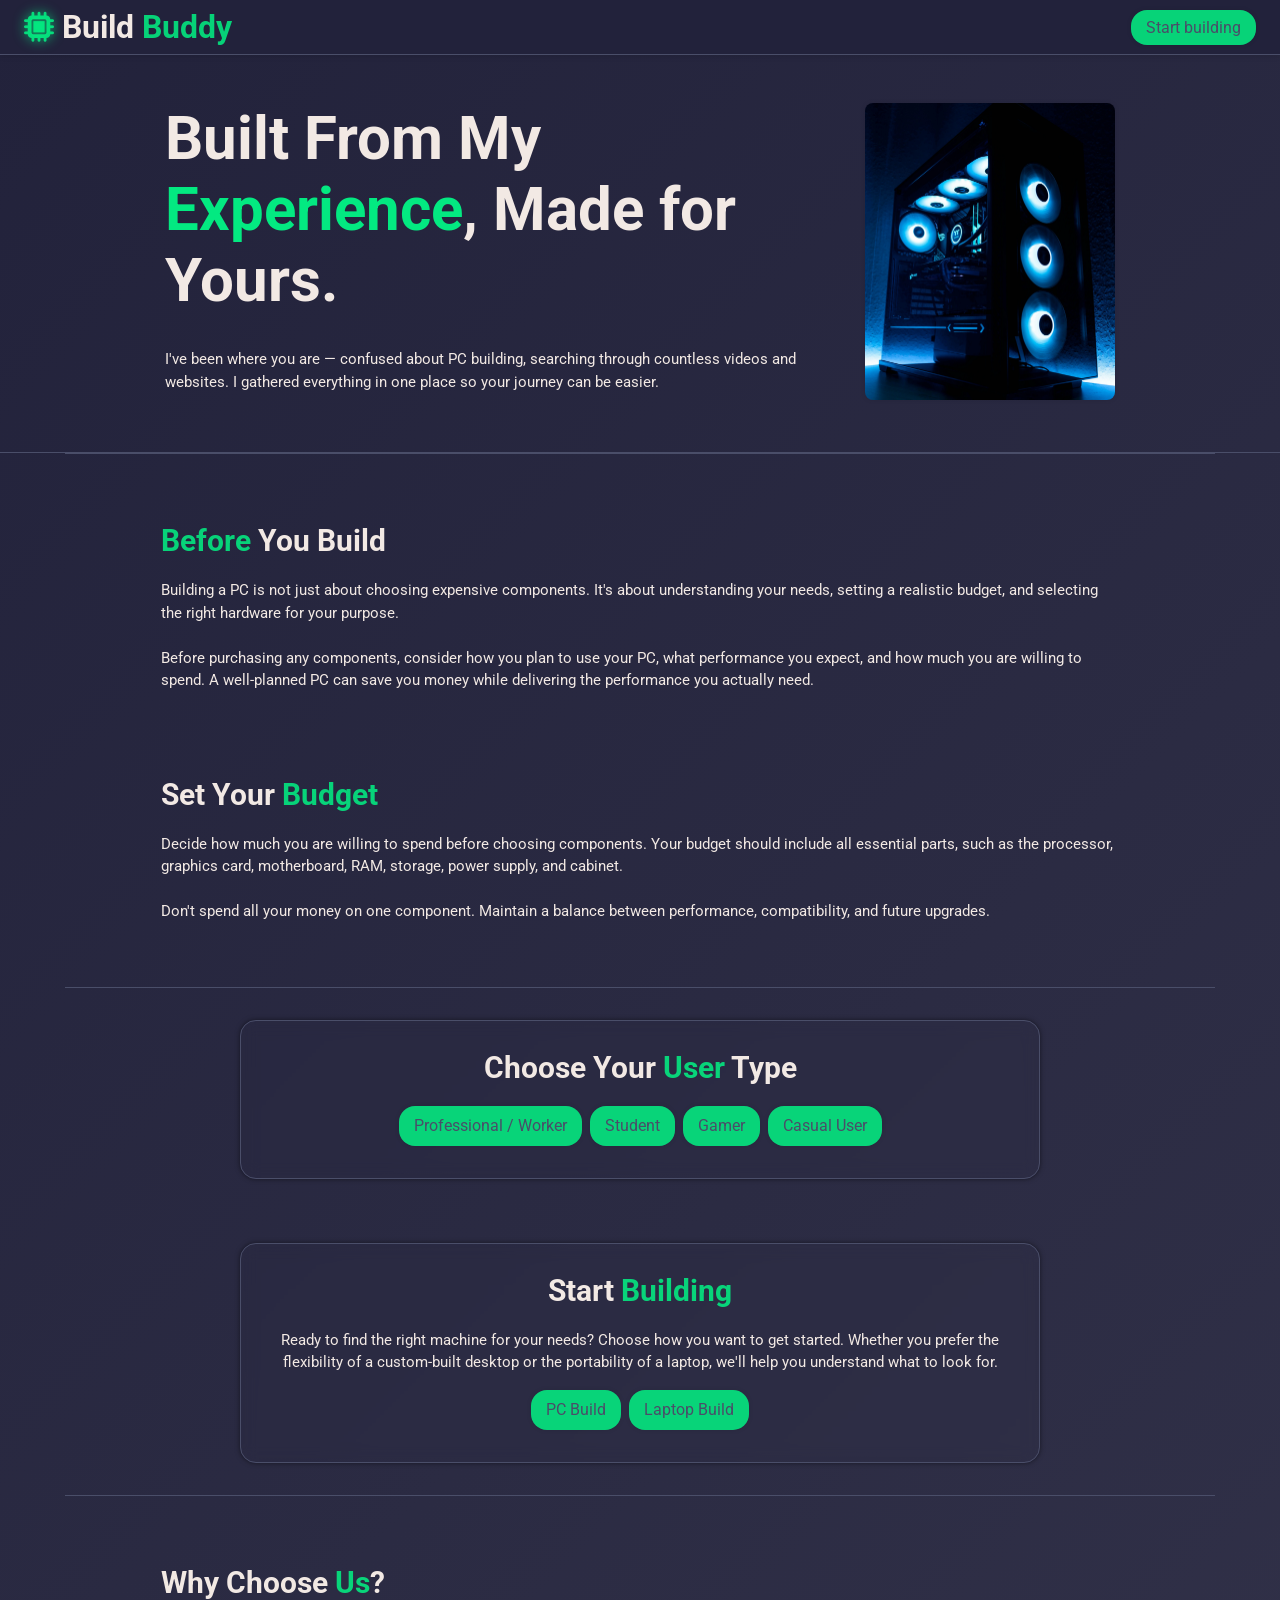
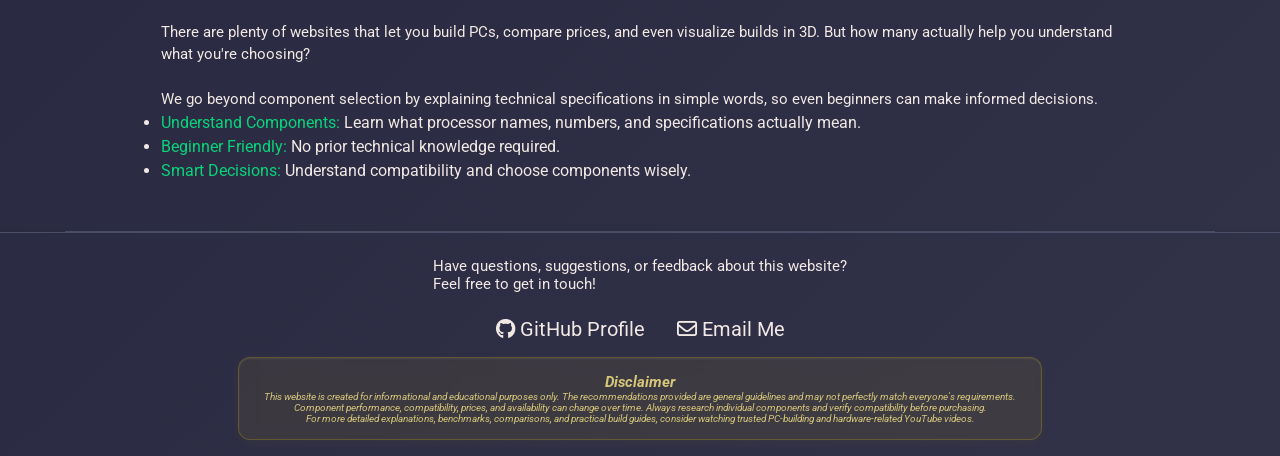
<file: index.html>
<!DOCTYPE html>
<html lang="en">
<head>

    <meta charset="UTF-8">
    <meta name="viewport" content="width=device-width, initial-scale=1.0">
    <title>Build Buddy</title>

    <link rel="stylesheet" href="https://cdnjs.cloudflare.com/ajax/libs/font-awesome/6.7.2/css/all.min.css">

    <link rel="stylesheet" href="homePageStyle.css">
    <link rel="stylesheet" href="interactiveHomePageStyle.css">

</head>
<body>

    <header>

        <div class="head-container">

            <div class="title">
                <i class="fa-solid fa-microchip"></i>
                <h1>Build <span>Buddy</span></h1>
            </div>

            <div class="strbld-btn">
                <nav>
                    <a href="#section3">Start building</a>
                </nav>
            </div>

        </div>

    </header>

    <main class="body">

        <div class="hero-container">

            <div class="hero-Section">

                <div class="left-txt">
                    <h2>Built From My <span>Experience</span>, Made for Yours.</h2>

                    <p>
                        I've been where you are — confused about PC building, searching through countless videos and websites. I gathered everything in one place so your journey can be easier.
                    </p>
                </div>

                <div class="right-img">
                    <img src="imgs\christian-wiediger-KV2vFOYItcY-unsplash.webp">
                </div>

            </div>

        </div>

        <div class="section-container">

            <div class="sep-info">

                <div class="section" id="section1">
                    <h2><span>Before</span> You Build</h2>
                    <p>
                        Building a PC is not just about choosing expensive components. It's about understanding your needs, setting a realistic budget, and selecting the right hardware for your purpose.

                        <br><br>

                        Before purchasing any components, consider how you plan to use your PC, what performance you expect, and how much you are willing to spend. A well-planned PC can save you money while delivering the performance you actually need.
                    </p>
                </div>

                <div class="section" id="section2">
                    <h2>Set Your <span>Budget</span></h2>
                    <p>
                        Decide how much you are willing to spend before choosing components. Your budget should include all essential parts, such as the processor, graphics card, motherboard, RAM, storage, power supply, and cabinet.

                        <br><br>

                        Don't spend all your money on one component. Maintain a balance between performance, compatibility, and future upgrades.
                    </p>
                </div>

            </div>

            <div class="section box" id="section3">
                <h2>Choose Your <span>User</span> Type</h2>
            
                <div class="choosType">

                    <div class="btn" id="workerBtn">
                        Professional / Worker
                    </div>

                    <div class="btn" id="studentBtn">
                        Student
                    </div>

                    <div class="btn" id="gamerBtn">
                        Gamer
                    </div>

                    <div class="btn" id="casualBtn">
                        Casual User
                    </div>

                </div>

                <div id="workInfo" class="cards">
                    <p>
                        If you use your PC for programming, video editing, graphic designing, 3D modelling, or professional applications, focus on processing power, sufficient RAM, and fast storage.
                    </p>

                    <h3>
                        Components to focus on:
                    </h3>

                    <ul>
                        <li><span>CPU:</span> A powerful multi-core processor for demanding workloads.</li>
                        <li><span>RAM:</span> 16GB–32GB or more, depending on your applications.</li>
                        <li><span>Storage:</span> Fast SSD for applications and project files.</li>
                        <li><span>GPU:</span> Important for video editing, rendering, and GPU-intensive applications.</li>
                    </ul>
                </div>

                <div id="studentInfo" class="cards">
                    <p>
                        If you're a student, you probably need a PC for studying, programming, online classes, research, and everyday productivity.
                    </p>

                    <h3>
                        Components to focus on:
                    </h3>

                    <ul>
                        <li><span>CPU:</span> A good mid-range processor for multitasking.</li>
                        <li><span>RAM:</span> 16GB is a good starting point.</li>
                        <li><span>Storage:</span> 512GB SSD or more for software and files..</li>
                        <li><span>GPU:</span> Integrated graphics are sufficient for basic programming and everyday tasks.</li>
                    </ul>
                </div>

                <div id="gamerInfo" class="cards">
                    <p>
                        If gaming is your primary purpose, prioritize components that deliver smooth gameplay, good graphics, and stable performance.
                    </p>

                    <h3>
                        Components to focus on:
                    </h3>

                    <ul>
                        <li><span>CPU:</span> A capable processor that won't bottleneck your graphics card.</li>
                        <li><span>RAM:</span> 16GB as a starting point; 32GB for demanding games and multitasking.</li>
                        <li><span>Storage:</span> SSD for faster game loading and reduced loading times.</li>
                        <li><span>GPU:</span> One of the most important components for gaming performance.</li>
                    </ul>
                </div>

                <div id="casualInfo" class="cards">
                    <p>
                        If you mainly browse the internet, watch videos, use office applications, and perform everyday tasks, you don't need an expensive high-performance PC.
                    </p>

                    <h3>
                        Components to focus on:
                    </h3>

                    <ul>
                        <li><span>CPU:</span>  An entry-level or mid-range processor.</li>
                        <li><span>RAM:</span> 8GB minimum; 16GB recommended for smoother multitasking.</li>
                        <li><span>Storage:</span> 256GB–512GB SSD for everyday usage.</li>
                        <li><span>GPU:</span> Integrated graphics are usually sufficient.</li>
                    </ul>
                </div>

            </div>

            <div class="section box" id="section4">
                <h2>Start <span>Building</span></h2>

                <p>
                    Ready to find the right machine for your needs? Choose how you want to get started. Whether you prefer the flexibility of a custom-built desktop or the portability of a laptop, we'll help you understand what to look for.
                </p>

                <div class="startbld-btn">

                    <div class="btn" id="pcBldBtn">
                        <a href="pcBuildPage.html">PC Build</a>
                    </div>

                    <div class="btn" id="laptopBldBtn">
                        <a href="#">Laptop Build</a>
                    </div>

                </div>

                <div class="cards" id="pcInfo">
                    <p>
                        Build your own desktop PC by choosing components based on your budget, performance requirements, and intended use. Get guidance on compatible components and understand which processor, graphics card, RAM, and other parts are right for you.
                    </p>
                </div>

                <div class="cards" id="laptopInfo">
                    <p>
                        Find the right laptop based on your budget, performance needs, and intended use. Understand processor generations, graphics cards, RAM, and other specifications to make an informed decision without getting confused by endless options.
                    </p>
                </div>

            </div>

            <!-- <div class="section box" id="disclaimer"> 
                <h2>Disclaimer</h2>

                <p>
                    This website is created for informational and educational purposes only. The recommendations provided are general guidelines and may not perfectly match everyone's requirements.

                    <br><br>

                    Component performance, compatibility, prices, and availability can change over time. Always research individual components and verify compatibility before purchasing.

                    <br><br>

                    For more detailed explanations, benchmarks, comparisons, and practical build guides, consider watching trusted PC-building and hardware-related YouTube videos.
                </p>

            </div> -->

            <div class="sep-info">

                <div class="section" id="section5">

                    <h2>Why Choose <span>Us</span>?</h2>

                    <p>
                        There are plenty of websites that let you build PCs, compare prices, and even visualize builds in 3D. But how many actually help you understand what you're choosing?

                        <br><br>

                        We go beyond component selection by explaining technical specifications in simple words, so even beginners can make informed decisions.
                    </p>

                    <ul>
                        <li><span>Understand Components:</span> Learn what processor names, numbers, and specifications actually mean.</li>
                        <li><span>Beginner Friendly:</span> No prior technical knowledge required.</li>
                        <li><span>Smart Decisions:</span> Understand compatibility and choose components wisely.</li>
                    </ul>

                </div>

            </div>

        </div>

        
    </main>

    <footer>

        <div class="contact-container">

            <div class="contact-txt">
                <p>
                    Have questions, suggestions, or feedback about this website?
                    <br>
                    Feel free to get in touch!
                </p>
            </div>

            <div class="contact-btn">

                <div class="btn">
                    
                    <a href="#"><i class="fa-brands fa-github"></i> GitHub Profile</a>
                </div>

                <div class="btn">
                    
                    <a href="#"><i class="fa-regular fa-envelope"></i> Email Me</a>
                </div>

            </div>

            <div id="disclaimer"> 
                <h2>Disclaimer</h2>

                <p>
                    This website is created for informational and educational purposes only. The recommendations provided are general guidelines and may not perfectly match everyone's requirements.

                    <br>

                    Component performance, compatibility, prices, and availability can change over time. Always research individual components and verify compatibility before purchasing.

                    <br>

                    For more detailed explanations, benchmarks, comparisons, and practical build guides, consider watching trusted PC-building and hardware-related YouTube videos.
                </p>

            </div>

        </div>

    </footer>

    <script src="script.js" defer></script>

</body>
</html>
</file>
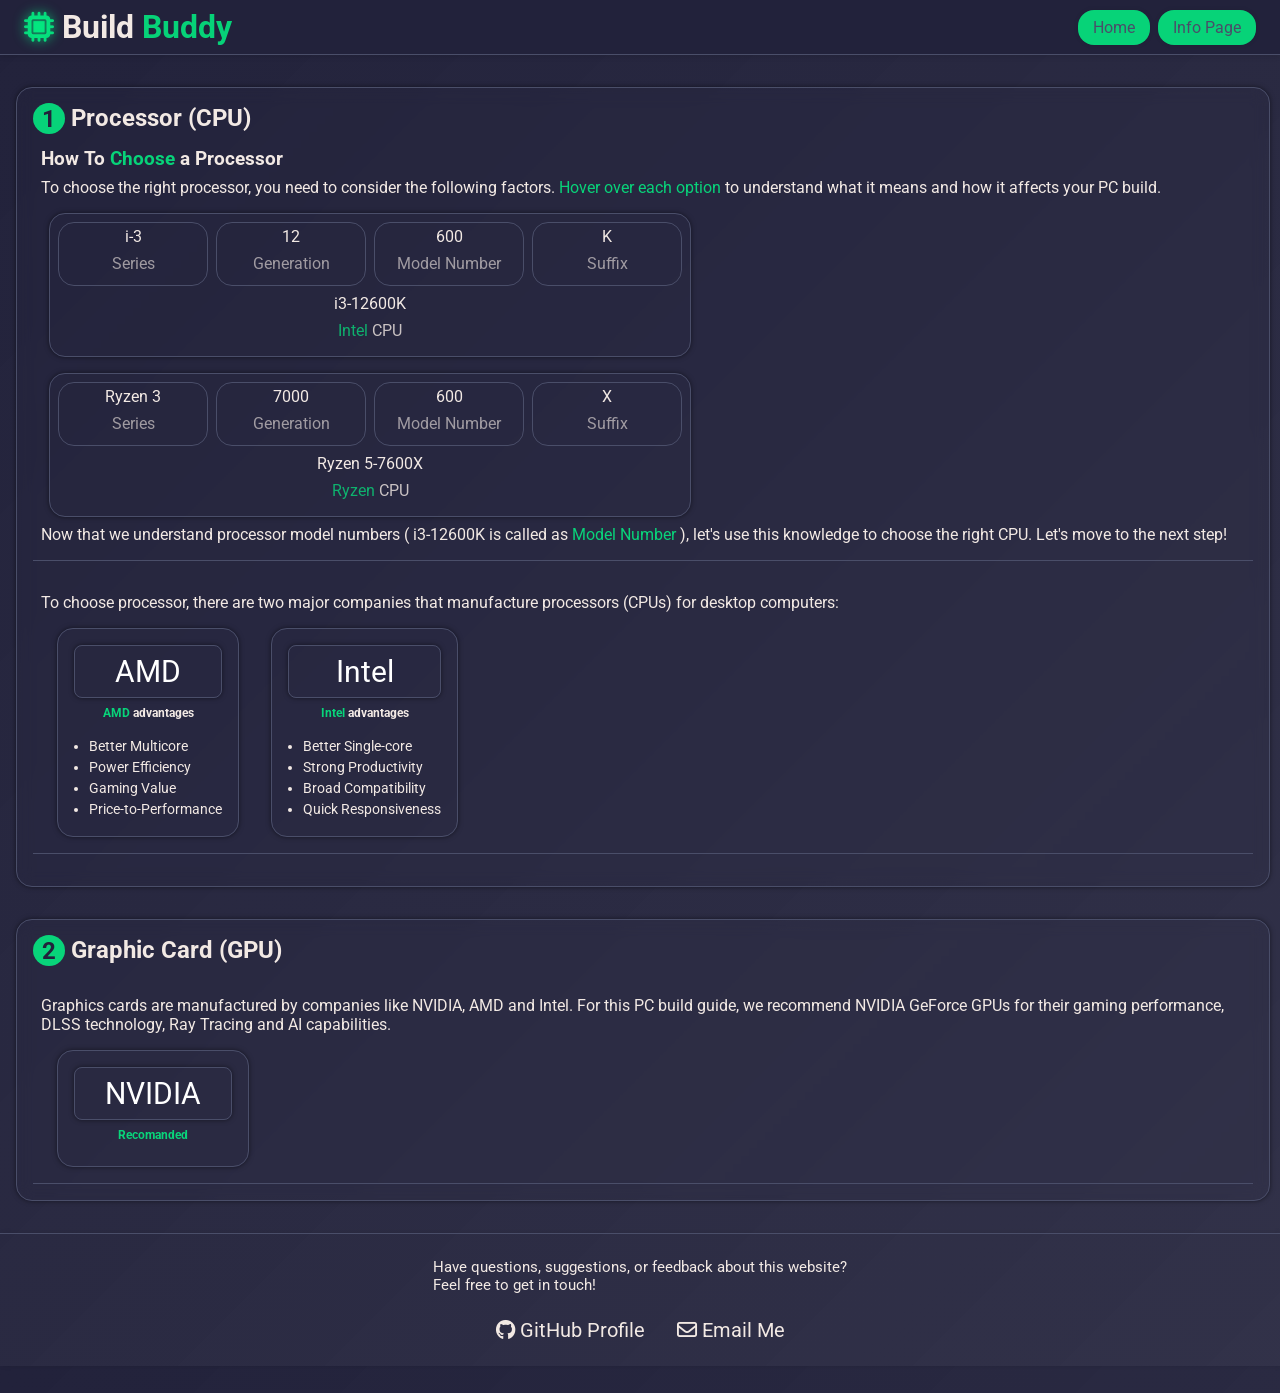
<file: pcBuildPage.html>
<!DOCTYPE html>
<html lang="en">
<head>
     <meta charset="UTF-8">
     <meta name="viewport" content="width=device-width, initial-scale=1.0">
     <title>PC Build</title>

     <link rel="stylesheet" href="https://cdnjs.cloudflare.com/ajax/libs/font-awesome/6.7.2/css/all.min.css">

     <link rel="stylesheet" href="bldPageStyle.css">

</head>
<body>
 
    <header>

        <div class="head-container">

            <div class="title">
                <i class="fa-solid fa-microchip"></i>
                <h1>Build <span>Buddy</span></h1>
            </div>

            <div class="right-side">
                <div class="re-btn">
                    <a href="index.html">Home</a>
                </div>

                <div class="re-btn">
                    <a href="#">Info Page</a>
                </div>
            </div>

        </div>

    </header>

    <main>

        <div class="main-container">

            <div class="sections" id="processor-card">

                <h2><span class="num">1</span> Processor (CPU)</h2>

                <div class="content">
                    <h3>How To <span>Choose</span> a Processor</h3>
                    <p>To choose the right processor, you need to consider the following factors. <span>Hover over each option</span> to understand what it means and how it affects your PC build.</p>

                    <div class="exapmles-container">
                        
                        <div class="brand-exmaples" id="intel-example">

                            <div class="parts-container" id="parts-btns">

                                <div class="parts" id="btnISeries">
                                    <p>i-3</p>
                                    <p class="subHead">Series</p>
                                </div>

                                <div class="parts" id="btnIGen">
                                    <p>12</p>
                                    <p class="subHead">Generation</p>
                                </div>

                                <div class="parts" id="btnISku">
                                    <p>600</p>
                                    <p class="subHead">Model Number</p>
                                </div>

                                <div class="parts" id="btnISuffix"> 
                                    <p>K</p>
                                    <p class="subHead">Suffix</p>
                                </div>
                                
                            </div>

                            <p><span class="pop" id="iseries">i3</span>-<span class="pop" id="igen">12</span><span class="pop" id="isku">600</span><span class="pop" id="isuffix">K</span></p>

                            <P class="example-brand-name"><span>Intel</span> CPU</P>

                        </div>

                        <div class="brand-exmaples" id="amd-example">

                            <div class="parts-container">

                                <div class="parts" id="btnASeries">
                                    <p>Ryzen 3</p>
                                    <p class="subHead">Series</p>
                                </div>

                                <div class="parts" id="btnAGen">
                                    <p>7000</p>
                                    <p class="subHead">Generation</p>
                                </div>

                                <div class="parts" id="btnASku">
                                    <p>600</p>
                                    <p class="subHead">Model Number</p>
                                </div>

                                <div class="parts" id="btnASuffix">
                                    <p>X</p>
                                    <p class="subHead">Suffix</p>
                                </div>
                                
                            </div>

                            <p><span class="pop" id="aseries">Ryzen 5</span>-<span class="pop" id="agen">7</span><span class="pop" id="asku">600</span><span class="pop" id="asuffix">X</span></p>

                            <P class="example-brand-name"><span>Ryzen</span> CPU</P>

                        </div>

                    </div>

                    <p>Now that we understand processor model numbers ( i3-12600K is called as <span>Model Number</span> ), let's use this knowledge to choose the right CPU. Let's move to the next step!</p>

                </div> 

                <!-- companies choosing -->

                <div class="content" id="companies-choose">
                    <p class="info">To choose processor, there are two major companies that manufacture processors (CPUs) for desktop computers:</p>

                    <div class="cards-container">

                        <div class="card">
                            <p class="btns" id="amdBtn">AMD</p>

                            <h3><span>AMD</span> advantages</h3>

                            <ul>
                                <li>Better Multicore</li>
                                <li>Power Efficiency</li>
                                <li>Gaming Value</li>
                                <li>Price-to-Performance</li>
                            </ul>

                        </div>

                        <div class="card">
                            <p class="btns" id="intelBtn">Intel</p>

                            <h3><span>Intel</span> advantages</h3>

                            <ul>
                                <li>Better Single-core</li>
                                <li>Strong Productivity</li>
                                <li>Broad Compatibility</li>
                                <li>Quick Responsiveness</li>
                            </ul>

                        </div>

                    </div>

                </div>

                <div clas="intelProcessor" style="width: 100%;">

                    <!-- families intel -->

                    <div class="sub-sections" id="intel-families-choose">
                        <p class="info">There are two major companies that manufacture processors (CPUs) for desktop computers:</p>

                        <div class="cards-container">

                            <div class="card">
                                <p class="btns" id="intelCoreBtn">Intel Core</p>

                                <h3><span>Core</span> advantages</h3>

                                <ul>
                                    <li>Budget Friendly</li>
                                    <li>Wider Model Selection</l>
                                    <li>Affordable Upgrades</li>
                                    <li>Lower Entry Cost</li>
                                </ul>

                            </div>

                        <div class="card">
                            <p class="btns" id="intelUltraBtn">Intel Core Ultra</p>

                            <h3><span>Core Ultra</span> advantages</h3>

                            <ul>
                                <li>Better Power Efficiency</li>
                                <li>Built-in NPU</li>
                                <li>Advanced AI Acceleration</li>
                                <li>Newer Architecture</li>
                            </ul>

                        </div>

                    </div>

                </div>

                <!-- intel series -->

                <div class="sub-sections" id="intel-series-choose">
                    <p class="info">The next step is to choose the processor according to your performance requirements and budget. Intel Core processors are divided into different performance levels.</p>

                    <div class="cards-container">

                        <div class="card">
                            <p class="btns" id="intelI3Btn">Core i3</p>

                            <h3><span>i3</span> made for:</h3>

                            <ul>
                                <li>Basic computing</li>
                                <li>Browsing, MS Office, basic programming</li>
                                <li>Entry-level gaming</li>
                            </ul>

                        </div>

                        <div class="card">
                            <p class="btns" id="intelI5Btn">Core i5</p>

                            <h3><span>i5</span> made for:</h3>

                            <ul>
                                <li>Programming and multitasking</li>
                                <li>Good gaming performance</li>
                                <li>General-purpose PC building</li>
                            </ul>

                        </div>

                        <div class="card">
                            <p class="btns" id="intelI7Btn">Core i7</p>

                            <h3><span>i7</span> made for:</h3>

                            <ul>
                                <li>Heavy multitasking</li>
                                <li>Video editing and rendering</li>
                                <li>High-end gaming</li>
                            </ul>

                        </div>

                        <div class="card">
                            <p class="btns" id="intelI9Btn">Core i9</p>

                            <h3><span>i9</span> made for:</h3>

                            <ul>
                                <li>Professional workloads</li>
                                <li>Heavy rendering</li>
                                <li>Enthusiast-level performance</li>
                            </ul>

                        </div>

                    </div>

                </div>

                <!-- intel generation -->

                <div class="sub-sections" id="intel-gene-choose">
                    <p class="info">Newer generations usually offer better performance, improved efficiency and new features but with higher prices. Choosing the right generation helps you get better value for your money.</p>

                    <div class="cards-container">

                        <div class="card">
                            <p class="btns" id="intel12Btn">12th Gen</p>

                            <p class="subInfo">Choose for budget-friendly builds and basic gaming.</p>

                        </div>

                        <div class="card">
                            <p class="btns" id="intel13Btn">13 Gen</p>

                            <p class="subInfo">Choose for slightly better performance and multitasking.</p>

                        </div>

                        <div class="card">
                            <p class="btns" id="intel14Btn">14th Gen</p>

                            <p class="subInfo">Choose for higher clock speeds and better overall performance.</p>

                        </div>

                    </div>

                </div>

                <!-- suffix -->

                <div class="sub-sections" id="suffix-choose">
                    <p class="info">Intel uses letters at the end of desktop processor model numbers to indicate their features and capabilities. Understanding these suffixes will help us select the right Intel desktop processor for our PC build.</p>

                    <div class="cards-container" id="suffixCardContainer">

                        <div class="card">
                            <p class="btns" id="ksuffixBtn">K</p>

                            <h3><span>suffix</span> info</h3>

                            <p>Unlocked for overclocking</p>

                        </div>

                        <div class="card">
                            <p class="btns" id="fsuffixBtn">F</p>

                            <h3><span>suffix</span> info</h3>

                            <p>Does not have integrated graphics</p>

                        </div>

                        <div class="card">
                            <p class="btns" id="kfsuffixBtn">KF</p>

                            <h3><span>suffix</span> info</h3>

                            <p>Unlocked for overclocking and no integrated graphics</p>

                        </div>

                        <div class="card">
                            <p class="btns" id="kssuffixBtn">KS</p>

                            <h3><span>suffix</span> info</h3>

                            <p>Special edition processor with higher clock speeds</p>

                        </div>


                        <div class="card">
                            <p class="btns" id="tsuffixBtn">T</p>

                            <h3><span>suffix</span> info</h3>

                            <p>Low-power processor designed for lower energy consumption</p>

                        </div>

                        <div class="card">
                            <p class="btns" id="nosuffixBtn">No Suffix</p>

                            <h3><span>suffix</span> info</h3>

                            <p>Standard desktop processor with normal features</p>

                        </div>
                        
                    </div>

                </div>

                <!-- ultra performance tier -->

                <div class="sub-sections" id="intel-ultra-tier-choose">
                    <p class="info">Intel Core Ultra processors have three performance tiers: Ultra 5, Ultra 7 and Ultra 9. Higher tiers generally offer better performance at a higher price.</p>

                    <div class="cards-container">

                        <div class="card">
                            <p class="btns" id="intelUT5Btn">Ultra 5</p>

                            <h3><span>Ultra 5</span></h3>

                            <ul>
                                <li>Performance: Good</li>
                                <li>Price: Affordable</li>
                            </ul>

                        </div>

                        <div class="card">
                            <p class="btns" id="intelUT7Btn">Ultra 7</p>

                            <h3><span>Ultra 7</span></h3>

                            <ul>
                                <li>Performance: High</li>
                                <li>Price: Mid-range</li>
                            </ul>

                        </div>

                        <div class="card">
                            <p class="btns" id="intelUT9Btn">Ultra 9</p>

                            <h3><span>Ultra 9</span></h3>

                            <ul>
                                <li>Performance: Excellent</li>
                                <li>Price: Premium</li>
                            </ul>

                        </div>

                    </div>

                </div>

                <!-- ultra series -->

                <div class="sub-sections" id="intel-ultra-series-choose">
                    <p class="info">Intel Core Ultra processors are divided into different series, such as Series 1, Series 2 and Series 3. Newer series generally offer improved architecture, performance and efficiency at a higher price.</p>

                    <div class="cards-container">

                        <div class="card">
                            <p class="btns" id="intelUS1Btn">Series 1</p>

                            <h3><span>Series 1</span></h3>
                        </div>

                        <div class="card">
                            <p class="btns" id="intelUS2Btn">Series 2</p>

                            <h3><span>Series 2</span></h3>
                        </div>

                        <div class="card">
                            <p class="btns" id="intelUS3Btn">Series 3</p>

                            <h3><span>Series 3</span></h3>
                        </div>

                    </div>

                </div>

                <!-- Ultra suffix -->

                <div class="sub-sections" id="ultra-suffix-choose">
                    <p class="info">Intel Core Ultra desktop processors come with different suffixes, such as K, KF and F. These suffixes indicate features like overclocking support and integrated graphics, helping you choose according to your PC-building requirements.</p>

                    <div class="cards-container" id="suffixCardContainer">

                        <div class="card">
                            <p class="btns" id="uksuffixBtn">K</p>

                            <h3><span>suffix</span> info</h3>

                            <p>Unlocked for overclocking</p>

                        </div>

                        <div class="card">
                            <p class="btns" id="ufsuffixBtn">F</p>

                            <h3><span>suffix</span> info</h3>

                            <p>Does not have integrated graphics</p>

                        </div>

                        <div class="card">
                            <p class="btns" id="ukfsuffixBtn">KF</p>

                            <h3><span>suffix</span> info</h3>

                            <p>Unlocked for overclocking and no integrated graphics</p>

                        </div>

                        <div class="card">
                            <p class="btns" id="unosuffixBtn">No Suffix</p>

                            <h3><span>suffix</span> info</h3>

                            <p>Standard desktop processor with normal features</p>

                        </div>
                        
                    </div>

                </div>

                </div>

                <!-- AMD Processors -->

                <div class="amd-processors" style="width: 100%;">

                    <!-- amd series -->

                    <div class="sub-sections" id="amd-series-choose">
                        <p class="info">The next step is to choose the processor according to your performance requirements and budget. AMD Ryzen processors are divided into different performance levels.</p>

                        <div class="cards-container">

                            <div class="card">
                                <p class="btns" id="amdRy3Btn">Ryzen 3</p>

                                <h3><span>Ryzen 3</span> made for:</h3>

                                <ul>
                                    <li>Basic computing</li>
                                    <li>Browsing, MS Office, basic programming</li>
                                    <li>Entry-level gaming</li>
                                </ul>

                            </div>

                            <div class="card">
                                <p class="btns" id="amdRy5Btn">Ryzen 5</p>

                                <h3><span>Ryzen 5</span> made for:</h3>

                                <ul>
                                    <li>Programming and multitasking</li>
                                    <li>Good gaming performance</li>
                                    <li>General-purpose PC building</li>
                                </ul>

                            </div>

                            <div class="card">
                                <p class="btns" id="amdRy7Btn">Ryzen 7</p>

                                <h3><span>Ryzen 7</span> made for:</h3>

                                <ul>
                                    <li>Heavy multitasking</li>
                                    <li>Video editing and rendering</li>
                                    <li>High-end gaming</li>
                                </ul>

                            </div>

                            <div class="card">
                                <p class="btns" id="amdRy9Btn">Ryzen 9</p>

                                <h3><span>Ryzen 9</span> made for:</h3>

                                <ul>
                                    <li>Professional workloads</li>
                                    <li>Heavy rendering</li>
                                    <li>Enthusiast-level performance</l>
                                </ul>

                            </div>

                        </div>

                    </div>

                </div>

                <!-- amd generation -->

                <div class="sub-sections" id="amd-gene-choose">
                    <p class="info">AMD Ryzen processors are available in different generations, such as Ryzen 3000, 5000, 7000 and 9000 series. Newer generations generally offer improved architecture, performance and efficiency, but usually cost more.</p>

                    <div class="cards-container">

                        <div class="card">
                            <p class="btns" id="amdGen5Btn">5000</p>

                            <p class="subInfo">Choose for budget-friendly builds and basic gaming.</p>

                        </div>

                        <div class="card">
                            <p class="btns" id="amdGen7Btn">7000</p>

                            <p class="subInfo">Choose for slightly better performance and multitasking.</p>

                        </div>

                        <div class="card">
                            <p class="btns" id="amdGen9Btn">9000</p>

                            <p class="subInfo">Choose for higher clock speeds and better overall performance.</p>

                        </div>

                    </div>

                </div>

                <!-- amd suffixs -->

                <div class="sub-sections" id="amd-suffix-choose">
                    <p class="info">AMD uses different suffixes at the end of processor model numbers to indicate their features, performance levels and power efficiency. These suffixes help identify the differences between processor models.</p>

                    <div class="cards-container" id="suffixCardContainer">

                        <div class="card">
                            <p class="btns" id="amdXsuffixBtn">X</p>

                            <h3><span>suffix</span> info</h3>

                            <p>Higher-performance desktop models</p>

                        </div>

                        <div class="card">
                            <p class="btns" id="amdX3DsuffixBtn">X3D</p>

                            <h3><span>suffix</span> info</h3>

                            <p>Includes 3D V-Cache technology for improved gaming performance</p>

                        </div>

                        <div class="card">
                            <p class="btns" id="amdGsuffixBtn">G</p>

                            <h3><span>suffix</span> info</h3>

                            <p>Includes integrated Radeon graphics</p>

                        </div>

                        <div class="card">
                            <p class="btns" id="amdGEsuffixBtn">GE</p>

                            <h3><span>suffix</span> info</h3>

                            <p>Power-efficient model with integrated Radeon graphics</p>

                        </div>


                        <div class="card">
                            <p class="btns" id="amdXTsuffixBtn">XT</p>

                            <h3><span>suffix</span> info</h3>

                            <p>Improved version of certain X models</p>

                        </div>

                        <div class="card">
                            <p class="btns" id="amdFsuffixBtn">F</p>

                            <h3><span>suffix</span> info</h3>

                            <p>Does not include integrated graphics</p>

                        </div>

                        <div class="card">
                            <p class="btns" id="amdNosuffixBtn">No Suffix</p>

                            <h3><span>suffix</span> info</h3>

                            <p>Standard desktop processor with normal features</p>

                        </div>
                        
                    </div>

                </div>

            </div>

            <!-- GPU Sec -->

            <div class="sections" id="GPU-card">

                <h2><span class="num">2</span> Graphic Card (GPU)</h2>

                <!-- diff companies -->

                <div class="content" id="nvidia-product-choose">
                    <p class="info">Graphics cards are manufactured by companies like NVIDIA, AMD and Intel. For this PC build guide, we recommend NVIDIA GeForce GPUs for their gaming performance, DLSS technology, Ray Tracing and AI capabilities.</p>

                    <div class="cards-container">

                        <div class="card">
                            <p class="btns" id="nvidiaBtn">NVIDIA</p>

                            <h3><span>Recomanded</span></h3>

                        </div>

                    </div>

                </div>

                <!-- branding -->

                <div class="sub-sections" id="nvidia-branding-choose">
                    
                    <p class="info">NVIDIA GeForce graphics cards are divided into two main branding categories: GTX and RTX.</p>

                        <div class="cards-container">

                            <div class="card">
                                <p class="btns" id="nvidiaRTXBtn">RTX</p>

                                <h3><span>RTX</span> made for:</h3>

                                <p class="sub-info">Offers advanced features like Ray Tracing, DLSS and AI acceleration for modern gaming and creative workloads.</p>

                            </div>
                            

                            <div class="card">
                                <p class="btns" id="nvidiaGTXBtn">GTX</p>

                                <h3><span>GTX</span> made for:</h3>

                                <p class="sub-info">Designed primarily for traditional gaming and graphics processing.</p>

                            </div>

                        </div>

                </div>

                <!-- Nvidia RTX Gen Choose -->

                    <div class="sub-sections" id="nvidia-Gen-choose">

                        <p class="info">NVIDIA RTX graphics cards are divided into different generations, such as RTX 20, 30, 40 and 50 Series. Newer generations generally introduce improved architecture, performance and features at different price levels.</p>

                        <div class="cards-container">

                            <div class="card">
                                <p class="btns" id="nvidia20Gen">RTX 20XX</p>

                                <h3><span>First Gen</span></h3>

                            </div>

                            <div class="card">
                                <p class="btns" id="nvidia30Gen">RTX 30XX</p>

                                <h3><span>Recommended Generation</span></h3>

                            </div>

                            <div class="card">
                                <p class="btns" id="nvidia40Gen">RTX 40XX</p>

                                <h3><span>Second Last</span></h3>

                            </div>

                            <div class="card">
                                <p class="btns" id="nvidia50Gen">RTX 50XX</p>

                                <h3><span>Latest</span></h3>

                            </div>
                        
                        </div>    

                    </div>
                
                <!--NVIDIA MODEL NUM CHOOSE  -->

                <div class="sub-sections" id="nvidia-Model-choose">

                    <p class="info">NVIDIA RTX graphics cards are available in different model tiers, such as 50, 60, 70, 80 and 90. Higher-tier models generally offer better performance and specifications at a higher price. Some models also include Ti or SUPER variants with upgraded specifications.</p>

                    <div class="cards-container">

                        <div class="card">
                            <p class="btns" id="nvidiaMD50Btn">RTX XX50</p>

                            <h3><span>Entry-level</span></h3>

                        </div>

                        <div class="card">
                            <p class="btns" id="nvidiaMD60Btn">RTX XX60</p>

                            <h3><span>Mainstream</span></h3>

                        </div>

                        <div class="card">
                            <p class="btns" id="nvidiaMD60TiBtn">RTX XX60 Ti</p>

                            <h3><span>Upper mainstream</span></h3>

                        </div>

                        <div class="card">
                            <p class="btns" id="nvidiaMD70Btn">RTX XX70</p>

                            <h3><span>High-performance</span></h3>

                        </div>

                        <div class="card">
                            <p class="btns" id="nvidiaMD70TiBtn">RTX XX70Ti</p>

                            <h3><span>High-end</span></h3>

                        </div>

                        <div class="card">
                            <p class="btns" id="nvidiaMD80Btn">RTX XX80</p>

                            <h3><span>Enthusiast</span></h3>

                        </div>

                        <div class="card">
                            <p class="btns" id="nvidiaMD90Btn">RTX XX90</p>

                            <h3><span>Extreme performance</span></h3>

                        </div>
                        
                    </div>    

                </div>

                <!-- NVIDIA VRAM -->
                
                <div class="sub-sections" id="nvidia-Vram-choose">

                    <p class="info">After selecting the GPU model, consider its VRAM capacity. VRAM is dedicated memory used by the graphics card to store textures, graphics data and other resources. Higher VRAM capacity is beneficial for high-resolution gaming, 3D rendering and demanding applications.</p>

                    <div class="cards-container">

                        <div class="card">
                            <p class="btns" id="nvidiaVram4Btn">4GB</p>

                        </div>

                        <div class="card">
                            <p class="btns" id="nvidiaVram6Btn">6GB</p>

                        </div>

                        <div class="card">
                            <p class="btns" id="nvidiaVram8Btn">8GB</p>

                        </div>

                        <div class="card">
                            <p class="btns" id="nvidiaVram12Btn">12GB</p>

                        </div>

                        <div class="card">
                            <p class="btns" id="nvidiaVram16Btn">16GB</p>

                        </div>

                        <div class="card">
                            <p class="btns" id="nvidiaVram24Btn">24GB</p>

                        </div>

                        <div class="card">
                            <p class="btns" id="nvidiaVram32Btn">32GB</p>

                        </div>
                        
                    </div>    

                </div>

                <!-- GTX -->

                <!-- Nvidia GTX Gen Choose -->

                <div class="sub-sections" id="nvidia-GTX-Gen-choose">

                    <p class="info">NVIDIA GeForce GTX graphics cards are divided into different generations, mainly the GTX 10 Series and GTX 16 Series. Newer generations generally offer improved architecture, performance and power efficiency.</p>

                    <div class="cards-container">

                        <div class="card">
                            <p class="btns" id="nvidia20Gen">GTX 10 Series</p>

                            <h3><span>First Gen</span></h3>

                        </div>

                        <div class="card">
                            <p class="btns" id="nvidia30Gen">GTX 16 Series</p>

                             <h3><span>Latest Generation</span></h3>

                        </div>
                        
                    </div>    

                </div>
                

            </div>

        </div>


    </main>

    <footer>

        <div class="contact-container">

            <div class="contact-txt">
                <p>
                    Have questions, suggestions, or feedback about this website?
                    <br>
                    Feel free to get in touch!
                </p>
            </div>

            <div class="contact-btn">

                <div class="btn">
                    
                    <a href="#"><i class="fa-brands fa-github"></i> GitHub Profile</a>
                </div>

                <div class="btn">
                    
                    <a href="#"><i class="fa-regular fa-envelope"></i> Email Me</a>
                </div>

            </div>

        </div>

    </footer>

    <script src="bldPageScript.js" defer></script>

</body>
</html>
</file>
<file: homePageStyle.css>
@import url('https://fonts.googleapis.com/css2?family=Roboto:ital,wght@0,100..900;1,100..900&display=swap');



/* Global */
*{
    margin: 0;
    padding: 0;
    box-sizing: border-box;
    font-family: "Roboto";
}

a{
    text-decoration: none;
    color: inherit;
}

img{
    height: auto;
    width: 100px;
    border-radius: 8px;
}

body{
    background: linear-gradient(135deg, #22223b, #22223bed);
    color: #f2e9e4;
    min-height: 100vh;
    display: flex;
    flex-direction: column;
    justify-content: center;
}

/* header */

header{
    position: sticky;
    top: 0;
    z-index: 1000;
    background-color: #22223b;
}

.head-container{
    border-bottom: 1px solid #4a4e69;
    box-shadow: 0 2px 5px rgba(0, 0, 0, 0.1);
    padding: 8px 24px;
    display: flex;
    justify-content: space-between;
    align-items: center;
    
}

.title{
    display: flex;
    justify-content: center;
    align-items: center;
    gap: 8px;
}

.title i{
    color: rgba(0, 255, 136, 0.8);
    filter: drop-shadow(0 0 6px rgba(0, 255, 136, 0.8));
    font-size: 30px;
}

.title span{
    color: rgba(0, 255, 136, 0.8);
}

.strbld-btn{
    background-color:rgba(0, 255, 136, 0.8) ;
    padding: 8px 15px;
    border-radius: 16px;
    cursor: pointer;
    color: #4a4e69;
    box-shadow: 0 0 5px rgba(0, 0, 0, 0.1);

}

.strbld-btn:hover {
    background-color: rgba(0, 255, 136, 0.685);
    
}

.strbld-btn:active { 
    border: 2px solid #4a4e69;
}

/* main body */



/* hero Section */

.hero-container{
    border-bottom: 1px solid #4a4e69;
    padding: 16px 80px;
}    

.hero-Section{
    display: flex;
    justify-content: space-between;
    padding: 16px;
}

/* left txt */
.left-txt{
    height: auto;
    /* width: 700px; */
    padding: 16px;
}

.left-txt h2{
    font-size: 100px;
    padding-bottom: 32px;
}

.left-txt h2 span{
    color: rgba(0, 255, 136, 0.9);
}

.left-txt p{
    line-height: 1.5;
    font-size: 25px;
}

/* right img */

.right-img{
    padding: 16px;
}

.right-img img{
    height: auto;
    width: 400px;
    box-shadow: 0 0 5px rgba(0, 0, 0, 0.1);
}

/* sections starts here */

.section-container{
    display: flex;
    flex-direction: column;
    justify-content: center;
    align-items: center;
    padding: 0px 5px;
}

.section{
    padding: 32px 16px;
    line-height: 1.5;
}

.section h2 {
    font-size: 50px;
    padding: 16px 0px;
}

.section span{
    color: rgba(0, 255, 136, 0.8);
}

.section p {
    font-size: 20px;
}

.sep-info{
    display: flex;
    flex-direction: column;
    justify-content: center;
    align-items: center;
    border-bottom: 1px solid #4a4e69;
    border-top: 1px solid #4a4e69;
    padding: 16px 80px; 
}

#section2 p {
    padding-bottom: 16px;
}

.box{
    border: 1px solid #4a4e69;
    border-radius: 16px;
    margin: 32px 90px;
    padding: 8px 16px 32px 16px;
    box-shadow: 0 0 5px rgba(0, 0, 0, 0.5);
    text-align: center;
    width: 90%;
    max-width: 800px;
    backdrop-filter: blur(8px);
    -webkit-backdrop-filter: blur(8px);
    position: relative;
}

.choosType{
    display: flex;
    justify-content: center;
    align-items: center;
    gap: 8px;
    flex-wrap: wrap;
}

.cards p{
    font-size: 15px;
    padding-bottom: 8px;
}

#section4{
    display: flex;
    flex-direction: column;
}

#section4 p{
    padding-bottom: 16px;
}

#disclaimer{
    background: rgba(255, 215, 0, 0.07);
    backdrop-filter: blur(8px);
    -webkit-backdrop-filter: blur(8px);

    border: 1px solid rgba(255, 215, 0, 0.2);
    border-radius: 12px;

    color: #d6c77a;
    padding: 15px 25px;

    box-shadow:
        0 3px 12px rgba(255, 215, 0, 0.05),
        inset 0 1px 2px rgba(255, 255, 255, 0.08);

    font-style: italic;

    font-size: 10px;
    text-align: center;
}

.contact-container{
    display: flex;
    justify-content: center;
    border-top: 1px solid #4a4e69;
    box-shadow: 2px 0 5px rgba(0, 0, 0, 0.1);
    flex-direction: column;
    align-items: center;
    padding: 16px;
    gap: 8px;
}

.contact-txt p{
    font-size: 15px;
    padding: 8px;
}

.contact-btn{
    display: flex;
    gap: 16px;
}

.contact-btn .btn{
    font-size: 20px;
    padding: 8px;
}

/* media quary */
@media(max-width: 1440px){

    .left-txt h2{
        font-size: 60px;
        padding-bottom: 32px;
    }

    .right-img img{
        width: 250px;
    }

    .left-txt p{
        line-height: 1.5;
        font-size: 15px;
    }
    
    .hero-container{
        padding: 16px 5px;
    } 

    .sep-info{
        width: 1150px;
    }

    .hero-Section{
        justify-content: center;
    }

    .left-txt{
        width: 700px;
    }

    .section h2 {
        font-size: 30px;
        padding: 16px 0px;
    }

    .section p{
        font-size: 15px;
    }

    .box h2{
        font-size: 30px;
    }

    .cards {
        font-size: 15px;
    }
}

@media(max-width: 1024px){

    .left-txt h2{
        font-size: 50px;
        padding-bottom: 15px;
    }

    .right-img img{
        width: 200px;
    }

    .left-txt p{
        line-height: 1.5;
        font-size: 10px;
    }
    
    .hero-container{
        padding: 16px 5px;
    } 

    .sep-info{
        width: 1000px;
    }

    .hero-Section{
        justify-content: center;
    }

    .left-txt{
        width: 600px;
    }

    .section h2 {
        font-size: 30px;
        padding: 16px 0px;
    }

    .section p{
        font-size: 15px;
    }

    .box h2{
        font-size: 30px;
    }

    .cards {
        font-size: 15px;
    }
}

@media(max-width: 905px){

    .left-txt h2{
        font-size: 50px;
        padding-bottom: 15px;
    }

    .right-img img{
        width: 200px;
    }

    .left-txt p{
        line-height: 1.5;
        font-size: 10px;
    }
    
    .hero-container{
        padding: 16px 5px;
    } 

    .sep-info{
        width: 730px;
        padding: 16px 21px;
    }

    .hero-Section{
        justify-content: center;
    }

    .left-txt{
        width: 450px;
    }

    .section h2 {
        font-size: 30px;
        padding: 16px 0px;
    }

    .section p{
        font-size: 15px;
    }

    .box h2{
        font-size: 30px;
    }

    .cards {
        font-size: 15px;
    }
}

@media(max-width: 740px){

    .left-txt h2{
        font-size: 40px;
        padding-bottom: 15px;
    }

    .right-img img{
        width: 170px;
    }

    .left-txt p{
        line-height: 1.5;
        font-size: 10px;
    }
    
    .hero-container{
        padding: 16px 5px;
    } 

    .sep-info{
        width: 100%;
        max-width: 600px;
        padding: 16px 21px;
    }

    .hero-Section{
        justify-content: center;
    }

    .left-txt{
        width: 100%;
        max-width: 350px;
    }

    .section h2 {
        font-size: 25px;
        padding: 16px 0px;
    }

    .section p{
        font-size: 13px;
    }

    .box h2{
        font-size: 25px;
    }

    .cards {
        font-size: 13px;
    }
}

@media(max-width: 580px){

    .head-container{
        border-bottom: 1px solid #4a4e69;
        box-shadow: 0 2px 5px rgba(0, 0, 0, 0.1);
        padding: 8px 16px;
        display: flex;
        justify-content: space-between;
        align-items: center;
    }

    .title{
        display: flex;
        justify-content: center;
        align-items: center;
        gap: 8px;
        font-size: 10px;
    }

    .strbld-btn{
        background-color:rgba(0, 255, 136, 0.8) ;
        padding: 8px 15px;
        border-radius: 16px;
        cursor: pointer;
        color: #4a4e69;
        box-shadow: 0 0 5px rgba(0, 0, 0, 0.1);
        font-size: 10px;
    }

    .left-txt h2{
        font-size: 40px;
        padding-bottom: 15px;
        font-weight: 1000;
    }

    .right-img{
        width: 0px;
        padding: 0px;
    }

    .right-img img{
        width: 0px;
    }

    .left-txt p{
        line-height: 1.5;
        font-size: 10px;
    }
    
    .hero-container{
        padding: 8px 0px;
        background-image: url("imgs/christian-wiediger-KV2vFOYItcY-unsplash.webp");
        background-size: cover;
        background-position: center;
        background-repeat: no-repeat;
        aspect-ratio: 552 / 240;
    } 

    .sep-info{
        width: 100%;
        max-width: 440px;
        padding: 16px 4px;
    }

    .hero-Section{
        justify-content: center;
        padding: 4px;
    }

    .left-txt{
        width: 100%;
        max-width: 440px;
        padding: 12px;
    }

    .section{
        padding: 8px;
    }

    .section h2 {
        font-size: 25px;
        padding: 16px 0px;
    }

    ul{
        padding-left: 15px;
    }

    li{
        font-size: 13px;
    }

    .section p{
        font-size: 13px;
    }

    .box{
        padding: 16px;
    }

    .box h2{
        font-size: 25px;
    }

    .cards {
        font-size: 13px;
    }
}
</file>
<file: interactiveHomePageStyle.css>
/* start build btns */

.startbld-btn{
    display: flex;
    justify-content: center;
    align-items: center;
    gap: 8px;
}

.startbld-btn .btn{
    background-color:rgba(0, 255, 136, 0.8) ;
    padding: 8px 15px;
    border-radius: 16px;
    cursor: pointer;
    color: #4a4e69;
    box-shadow: 0 0 5px rgba(0, 0, 0, 0.1);
    transition: transform 0.3s ease, box-shadow 0.3s ease;
}

.startbld-btn .btn:hover{
    transform: translateY(-5px);
    box-shadow: 0 6px 15px rgba(0, 0, 0, 0.5);
}

.startbld-btn .btn:active{
    border: 2px solid #4a4e69;
}

/* choose type btns */

.choosType .btn{
    
    background-color:rgba(0, 255, 136, 0.8) ;
    padding: 8px 15px;
    border-radius: 16px;
    cursor: pointer;
    color: #4a4e69;
    box-shadow: 0 0 5px rgba(0, 0, 0, 0.1);
    transition: transform 0.3s ease, box-shadow 0.3s ease;
}

.choosType .btn:hover{
    transform: translateY(-5px);
    box-shadow: 0 6px 15px rgba(0, 0, 0, 0.5);
}

/* choose type hover effect */

.cards{
    position: absolute;
    opacity: 0;
    visibility: hidden;
    transform: translateY(10px);

    transition: /*opacity 0.3s ease,*/
                transform 0.3s ease,
                visibility 0.3s ease,
                max-width 0.4s ease,
                max-height 0.4s ease,
                position 0.3s ease;

    max-width: 766px;
    max-height: 0;
    text-align: left;
    font-size: 15px;
    padding: 32px 16px 0px 16px;
}

.cards.show{
    position: relative;
    display: flex;
    flex-direction: column;
    text-align: left;
    font-size: 15px;
    padding: 32px 16px 0px 16px;
    opacity: 1;
    visibility: visible;
    transform: translateY(0);
    max-width: 766px;
    max-height: 300px;
}
</file>
<file: bldPageStyle.css>
@import url('https://fonts.googleapis.com/css2?family=Roboto:ital,wght@0,100..900;1,100..900&display=swap');

/* Global */
*{
    margin: 0;
    padding: 0;
    box-sizing: border-box;
    font-family: "Roboto";
}

a{
    text-decoration: none;
    color: inherit;
}

body{
    background: linear-gradient(135deg, #22223b, #22223bed);
    color: #f2e9e4;
    min-height: 100vh;
    display: flex;
    flex-direction: column;
    justify-content: center;
}

span{
    color: rgba(0, 255, 136, 0.8);
}

/* header */

header{
    position: sticky;
    top: 0;
    z-index: 1000;
    background-color: #22223b;
}

.head-container{
    border-bottom: 1px solid #4a4e69;
    box-shadow: 0 2px 5px rgba(0, 0, 0, 0.1);
    padding: 8px 24px;
    display: flex;
    justify-content: space-between;
    align-items: center;
    
}

.title{
    display: flex;
    justify-content: center;
    align-items: center;
    gap: 8px;
}

.title i{
    color: rgba(0, 255, 136, 0.8);
    filter: drop-shadow(0 0 6px rgba(0, 255, 136, 0.8));
    font-size: 30px;
}

.title span{
    color: rgba(0, 255, 136, 0.8);
}


/* main */

/* cards */

.sections{
    border: 1px solid #4a4e69;
    border-radius: 16px;
    padding: 16px;
    margin: 32px 16px;  
    box-shadow: 0 0 5px rgba(0, 0, 0, 0.5);
    text-align: center;
    width: 98%;
    /* max-width: 100%; */
    backdrop-filter: blur(8px);
    -webkit-backdrop-filter: blur(8px);
    position: relative;

    display: flex;
    flex-direction: column;
    justify-content: flex-start;
    align-items: flex-start;
    gap: 8px;

    text-align: left;
}

h2{
font-weight: bold;
}

h2 span{
    border-radius: 50%;
    background-color: rgba(0, 255, 136, 0.8);
    padding: 1.5px 9px;
    color: #22223b;
}

/* content */

.content{
    display: flex;
    flex-direction: column;
    border-bottom: 1px solid #4a4e69;
    width: 100%;
    padding: 8px;
}

.info{
    font-size: 16px;
    padding: 16px 0px;
    text-align: left;
}

.subInfo{
    width: 220px;
}

/* cards container */

.cards-container{
    display: flex;
    flex-wrap: wrap;
}

/* cards */

.card{
    display: flex;
    flex-direction: column;
    gap: 8px;

    border: 1px solid #4a4e69;
    border-radius: 16px;
    padding: 16px;
    margin: 8px 16px;
    box-shadow: 0 0 5px rgba(0, 0, 0, 0.5);
    text-align: center;
    /* width: 90%; */
    /* max-width: 800px; */
    backdrop-filter: blur(8px);
    -webkit-backdrop-filter: blur(8px);
    /* position: relative; */
}

.card h3{
    font-size: 12px;
}

.card ul{
    text-align: left;
    padding-left: 15px;
    line-height: 1.5;
    font-size: 14px;
}

.btns{
    /* background-color:#22223b ; */
    padding: 8px 30px;
    border-radius: 8px;
    cursor: pointer;
    color: white;
    border: 1px solid #4a4e69;
    box-shadow: 0 0 5px rgba(0, 0, 0, 0.5);
    font-size: 30px;
}

/* btns interactivity */

.btns:hover{
    background-color: #2f2f42;
}

.btns.active:hover{
    background-color: #2f2f42;
}

.btns.active{
    border: 1px solid  rgba(0, 255, 136, 1);
    background-color:  rgba(0, 255, 136, 0.8);
}

/* .content::after{ 
    content: "";
    position: absolute;
    width: 100%;
    height: 1px;
    background-color: #4a4e69;
    bottom: -8px;
    left: 0;
    box-shadow: 0 0 5px rgba(0, 0, 0, 0.5);
    opacity: 0;
}*/

/* .content.active::after { 
    opacity: 1;
}*/

.sub-sections{
    position: absolute;
    opacity: 0;
    visibility: hidden;
    transform: translateY(100px);

    transition: /*opacity 0.3s ease,*/
                transform 0.3s ease,
                visibility 0.3s ease,
                max-width 0.4s ease,
                max-height 0.4s ease,
                position 0.3s ease;
}

.sub-sections.active{
    opacity: 1;
    visibility: visible;
    transform: translateY(0);
    position: relative;
    border-bottom: 1px solid #4a4e69;
    width: 100%;
    padding: 8px;
}

/* content ex. */

.content h3{
    padding-bottom: 8px;
}

.content p {
    padding-bottom: 8px;
}

/* exmaples */

.exapmles-container{
    display: flex;
    flex-wrap: wrap;
    
}

.brand-exmaples{
    display: flex;
    flex-direction: column;
    border-radius: 16px;
    border: 1px solid #4a4e69;
    padding: 8px;
    text-align: center;
    margin: 8px;
    box-shadow: 0 0 5px rgba(0, 0, 0, 0.5);
    justify-content: center;
    align-items: center;
}

.parts-container{
    display: flex;
    margin-bottom: 8px;
    gap: 8px;
    flex-wrap: wrap;
}

.parts{
    text-align: center;
    border-radius: 16px;
    border: 1px solid #4a4e69;
    padding: 4px;
    width: 150px;
}

.subHead{
    opacity: 0.6;
}

/* footer */

.contact-container{
    display: flex;
    justify-content: center;
    border-top: 1px solid #4a4e69;
    box-shadow: 2px 0 5px rgba(0, 0, 0, 0.1);
    flex-direction: column;
    align-items: center;
    padding: 16px;
    gap: 8px;
}

.contact-txt p{
    font-size: 15px;
    padding: 8px;
}

.contact-btn{
    display: flex;
    gap: 16px;
}

.contact-btn .btn{
    font-size: 20px;
    padding: 8px;
}

.example-brand-name{
    padding: 0px;
    opacity: 0.8;
}

/* .parts:hover{ 
    transform: translateY(-5px);
    box-shadow: 0 6px 15px rgba(0, 0, 0, 0.2);
}*/

.pop{
    color: #f2e9e4;
    font-size: 16px;
    padding: 0px;
}

.pop.active{
    font-size: 32px;
    color: rgba(0, 255, 136, 0.8);
    padding: 8px;
}

#suffixCardContainer .card{
    width: 250px;
}

.right-side{
    display: flex;
    gap: 8px;
}

.re-btn{
    background-color:rgba(0, 255, 136, 0.8) ;
    padding: 8px 15px;
    border-radius: 16px;
    cursor: pointer;
    color: #4a4e69;
    box-shadow: 0 0 5px rgba(0, 0, 0, 0.1);
}

.re-btn:hover{
    background-color: rgba(0, 255, 136, 0.685);
}

.re-btn:active{
    border: 2px solid #4a4e69;
}

.sub-info{
    width: 250px;
    font-size: 15px;
}

#nvidia-Vram-choose .card{
    position: absolute;
    opacity: 0;
    visibility: hidden;
}

#nvidia-Vram-choose .card.active{
    position: relative;
    opacity: 1;
    visibility: visible;
}
</file>
